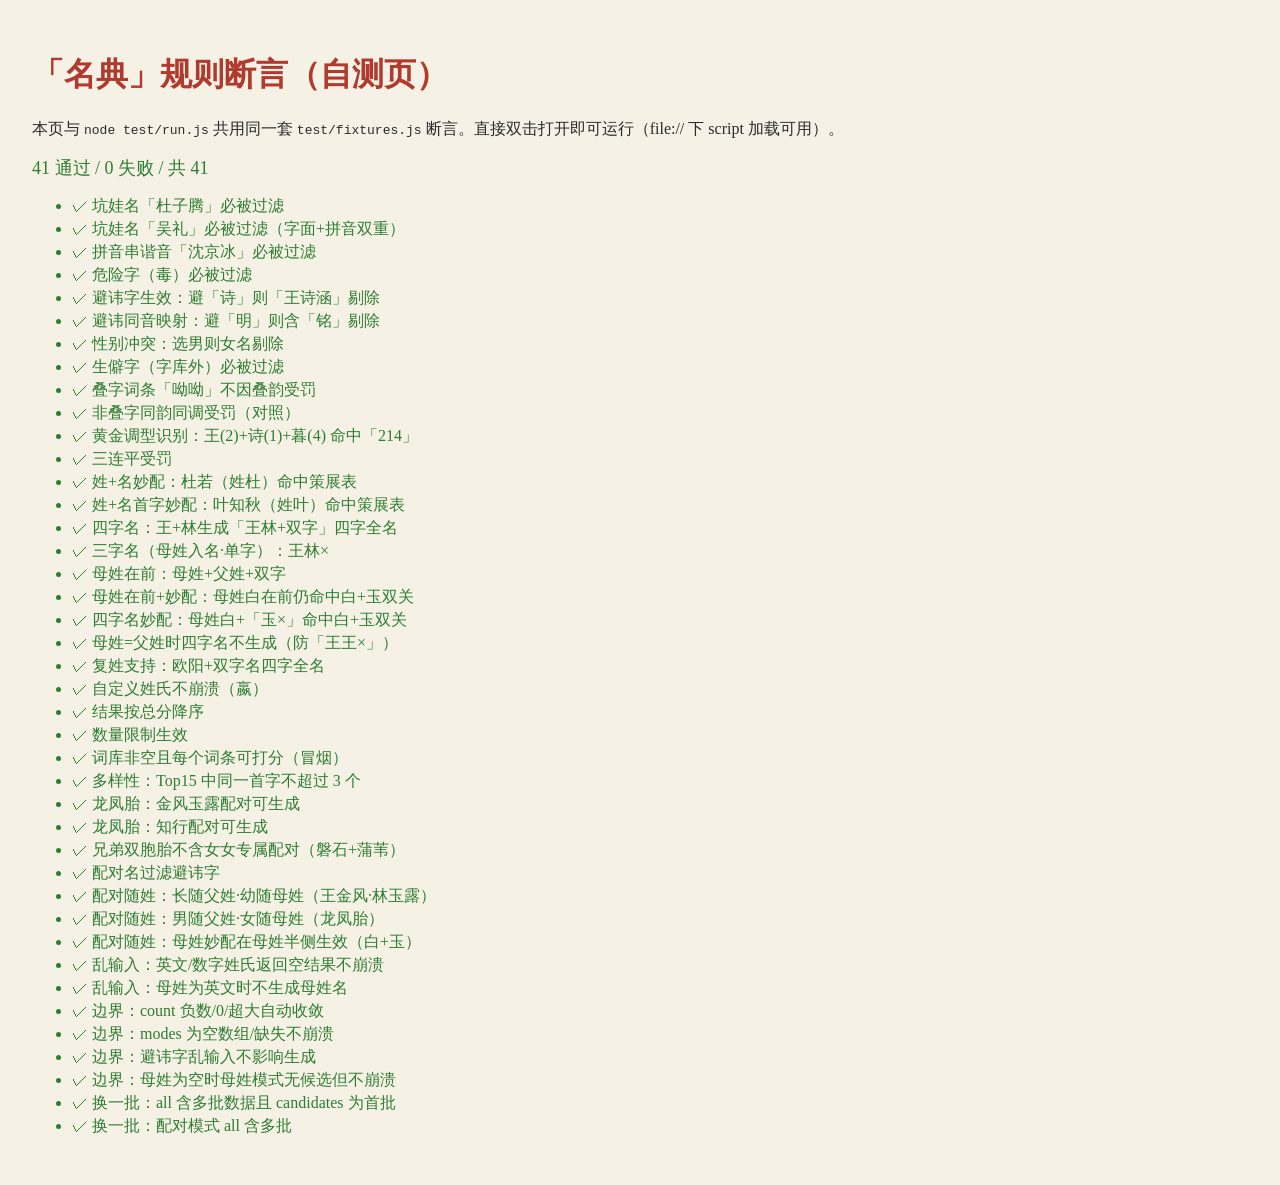
<file: test/test.html>
<!DOCTYPE html>
<html lang="zh-CN">
<head>
<meta charset="UTF-8">
<title>名典 — 自测页</title>
<style>
  body { font-family: "KaiTi","STKaiti","SimSun",serif; background:#f6f1e5; color:#2b2b2b; padding:24px; }
  h1 { color:#b03a2e; }
  .pass { color:#2e7d32; } .fail { color:#b03a2e; }
  #summary { font-size:18px; margin:12px 0; }
  li { margin:2px 0; }
</style>
</head>
<body>
<h1>「名典」规则断言（自测页）</h1>
<p>本页与 <code>node test/run.js</code> 共用同一套 <code>test/fixtures.js</code> 断言。直接双击打开即可运行（file:// 下 script 加载可用）。</p>
<div id="summary"></div>
<ul id="results"></ul>

<script src="../data/config.js"></script>
<script src="../data/surnames.js"></script>
<script src="../data/bad_homophones.js"></script>
<script src="../data/chars.js"></script>
<script src="../data/names.js"></script>
<script src="../data/pairs.js"></script>
<script src="../js/phonetics.js"></script>
<script src="../js/calligraphy.js"></script>
<script src="../js/meaning.js"></script>
<script src="../js/scoring.js"></script>
<script src="../js/candidate.js"></script>
<script src="../js/pairs.js"></script>
<script src="fixtures.js"></script>
<script>
(function () {
  var cases = window.NamesApp.TestFixtures.cases;
  var pass = 0, fail = 0;
  var ul = document.getElementById("results");
  cases.forEach(function (c) {
    var li = document.createElement("li");
    try {
      c.fn();
      pass++;
      li.className = "pass";
      li.textContent = "✓ " + c.name;
    } catch (e) {
      fail++;
      li.className = "fail";
      li.textContent = "✗ " + c.name + " — " + e.message;
    }
    ul.appendChild(li);
  });
  var s = document.getElementById("summary");
  s.textContent = pass + " 通过 / " + fail + " 失败 / 共 " + cases.length;
  s.className = fail ? "fail" : "pass";
})();
</script>
</body>
</html>
</file>
